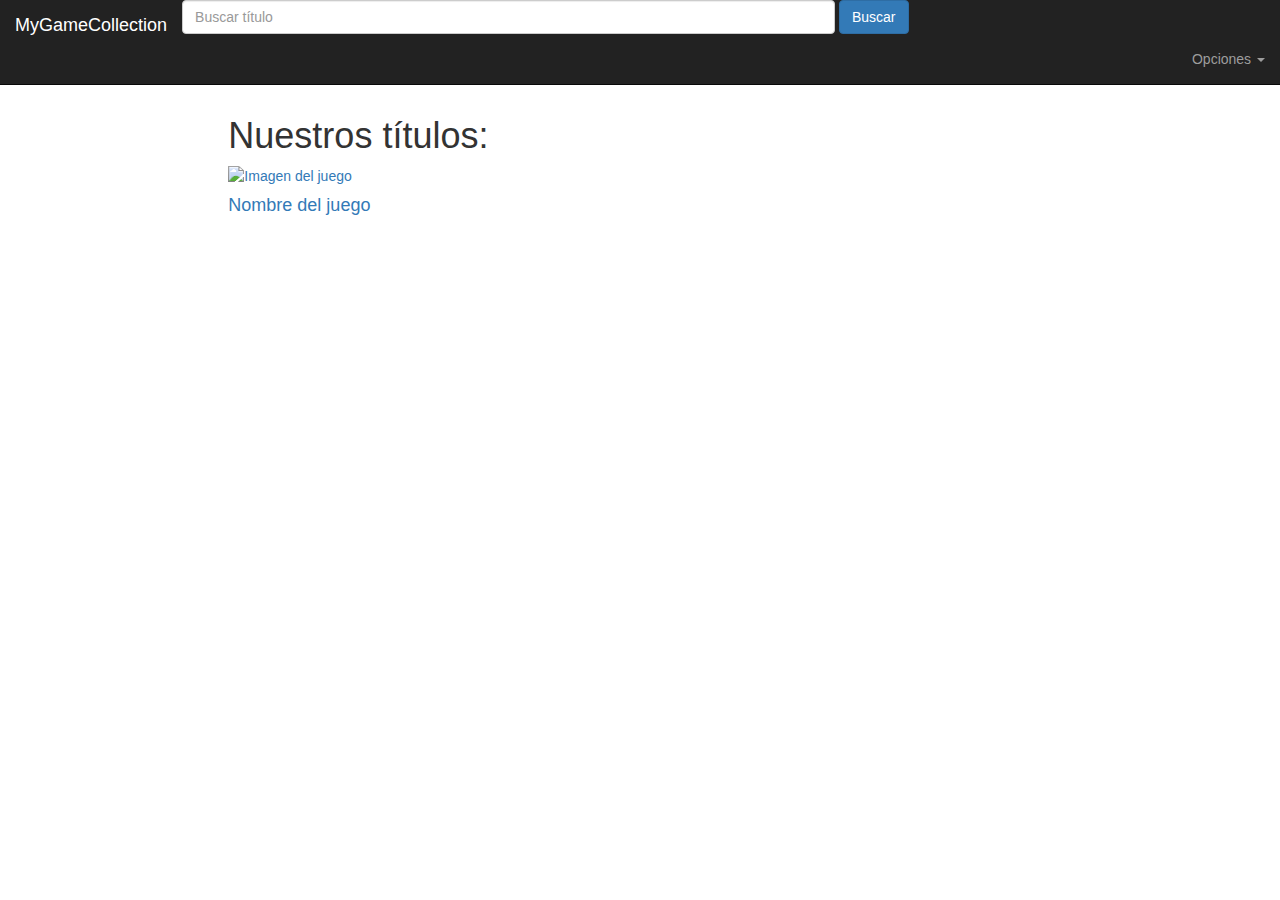
<file: src/main/resources/templates/index.html>
<!DOCTYPE html>
<html lang="es" xmlns:th="http://www.thymeleaf.org">
<head>
    <meta charset="utf-8">
    <meta http-equiv="X-UA-Compatible" content="IE=edge">
    <meta name="viewport" content="width=device-width, initial-scale=1">
    <title>MyGameCollection</title>

    <!-- Bootstrap -->
    <link href="https://maxcdn.bootstrapcdn.com/bootstrap/3.3.7/css/bootstrap.min.css" rel="stylesheet">
    <link th:href="@{/css/style.css}" rel="stylesheet" />
</head>

<body>

<nav class="navbar navbar-inverse navbar-fixed-top">
    <div class="container-fluid">

        <div class="navbar-header">
            <button type="button" class="navbar-toggle collapsed"
                    data-toggle="collapse" data-target="#navbar" aria-expanded="false"
                    aria-controls="navbar">
                <span class="sr-only">Toggle navigation</span>
                <span class="icon-bar"></span>
                <span class="icon-bar"></span>
                <span class="icon-bar"></span>
            </button>

            <a class="navbar-brand" href="/">MyGameCollection</a>
        </div>

        <div>
            <form class="form-inline" th:action="@{/}">
                <div class="form-group mx-sm-3 mb-2">
                    <input type="text"
                           name="palabraClave"
                           class="form-control"
                           id="palabraClave"
                           th:value="${palabraClave}"
                           placeholder="Buscar título"
                           size="75">
                </div>
                <input type="submit" class="btn btn-primary mb-2" value="Buscar">
            </form>
        </div>

        <div id="navbar" class="navbar-collapse collapse">
            <ul class="nav navbar-nav navbar-right">

                <li class="dropdown">
                    <a href="#" class="dropdown-toggle"
                       data-toggle="dropdown" role="button"
                       aria-haspopup="true" aria-expanded="false">
                        Opciones <span class="caret"></span>
                    </a>

                    <ul class="dropdown-menu">
                        <li>
                            <a th:href="@{/admin/plataforma/}">
                                Gestión de plataformas
                            </a>
                        </li>
                        <li>
                            <a th:href="@{/admin/titulo/}">
                                Gestión de títulos
                            </a>
                        </li>
                    </ul>
                </li>

            </ul>
        </div>
    </div>
</nav>


<div class="container-fluid">
    <div class="row">

        <!-- Sidebar plataformas -->
        <div class="col-sm-3 col-md-2 sidebar">
            <h3>Plataformas</h3>
            <ul class="nav nav-sidebar">

                <li th:each="plataforma : ${plataformas}">
                    <a th:href="@{/(idPlataforma=${plataforma.id})}"
                       th:text="${plataforma.nombre}">
                        Plataforma
                    </a>
                </li>

            </ul>
        </div>

        <!-- Títulos -->
        <div class="col-sm-9 col-sm-offset-3 col-md-10 col-md-offset-2 main">

            <h1>Nuestros títulos:</h1>

            <div class="row">

                <div class="col-sm-3" th:each="titulo : ${titulos}">
                    <a th:href="@{/titulo/{id}(id=${titulo.id})}">

                        <div class="col-item">

                            <div class="photo">
                                <img class="img-responsive"
                                     th:src="${#strings.isEmpty(titulo.imagen)} ?
                                           '/img/notfound.png' : '/img/games/' + ${titulo.imagen}"
                                     alt="Imagen del juego">
                            </div>

                            <div class="info">
                                <h4 class="product-name" th:text="${titulo.nombre}">
                                    Nombre del juego
                                </h4>
                            </div>
                        </div>
                    </a>
                </div>

            </div>

        </div>

    </div>
</div>


<!-- jQuery -->
<script src="https://code.jquery.com/jquery-3.3.1.min.js"></script>

<!-- Bootstrap JS -->
<script src="https://maxcdn.bootstrapcdn.com/bootstrap/3.3.7/js/bootstrap.min.js"></script>

</body>
</html>
</file>
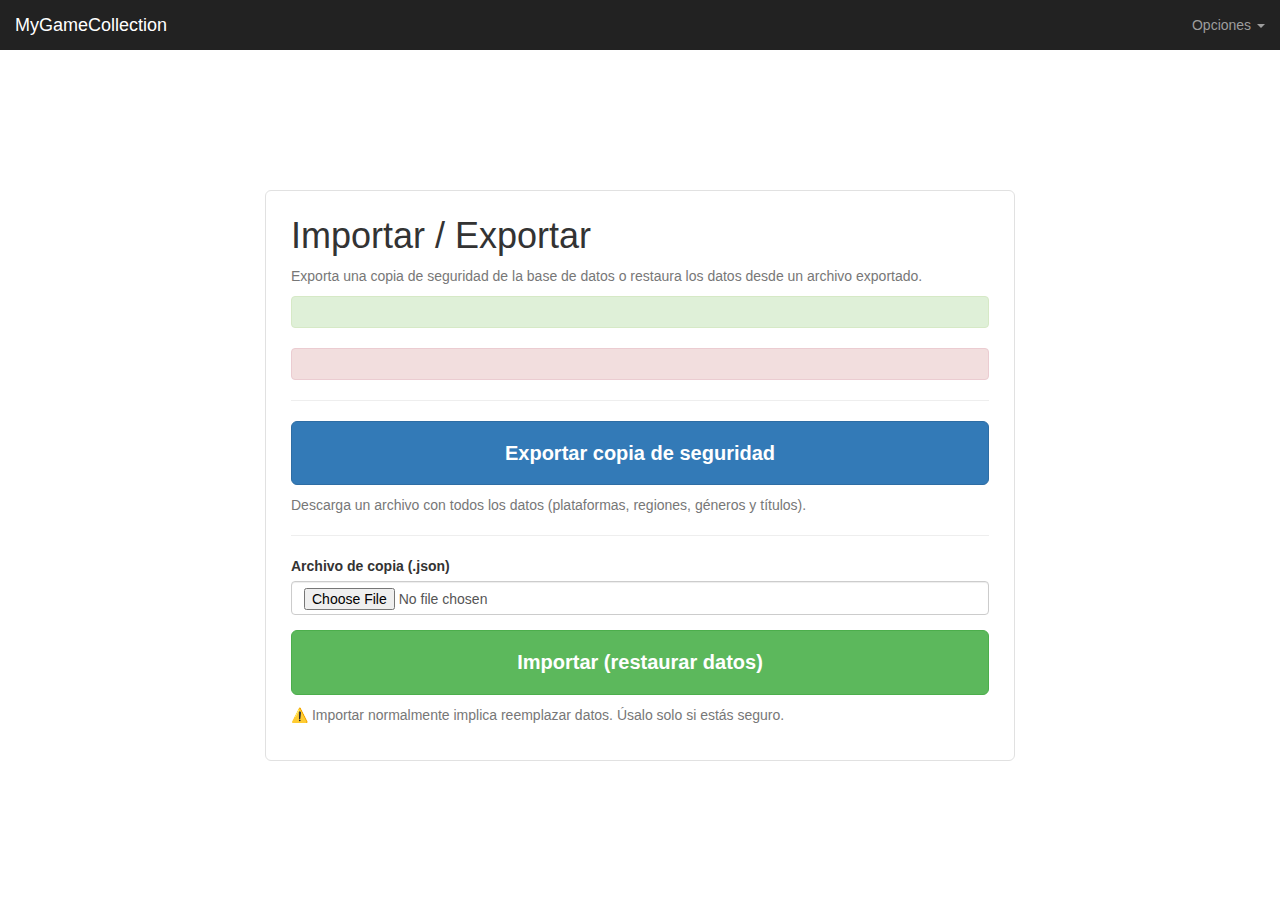
<file: src/main/resources/templates/admin/importar-exportar.html>
<!DOCTYPE html>
<html lang="es" xmlns:th="http://www.thymeleaf.org">
<head>
    <meta charset="utf-8">
    <meta http-equiv="X-UA-Compatible" content="IE=edge">
    <meta name="viewport" content="width=device-width, initial-scale=1">
    <title>Importar / Exportar</title>

    <!-- Bootstrap -->
    <link href="https://maxcdn.bootstrapcdn.com/bootstrap/3.3.7/css/bootstrap.min.css" rel="stylesheet">
    <link href="../../static/css/style.css" th:href="@{/css/style.css}" rel="stylesheet" />

    <style>
        body { margin-top: 70px; }
        .ie-card {
            background: #fff;
            border: 1px solid #E1E1E1;
            border-radius: 6px;
            padding: 25px;
            margin-top: 20px;
        }
        .ie-btn {
            padding: 18px 16px;
            font-size: 20px;
            font-weight: 700;
            border-radius: 6px;
        }
        .ie-help { margin-top: 10px; color: #777; }
        .ie-sep { margin: 20px 0; }
    </style>
</head>

<body>

<nav class="navbar navbar-inverse navbar-fixed-top">
    <div class="container-fluid">
        <div class="navbar-header">
            <button type="button" class="navbar-toggle collapsed"
                    data-toggle="collapse" data-target="#navbar" aria-expanded="false"
                    aria-controls="navbar">
                <span class="sr-only">Toggle navigation</span>
                <span class="icon-bar"></span><span class="icon-bar"></span><span class="icon-bar"></span>
            </button>
            <a class="navbar-brand" href="/" th:href="@{/}">MyGameCollection</a>
        </div>

        <div id="navbar" class="navbar-collapse collapse">
            <ul class="nav navbar-nav navbar-right">
                <li class="dropdown">
                    <a href="#" class="dropdown-toggle"
                       data-toggle="dropdown" role="button" aria-haspopup="true"
                       aria-expanded="false">
                        Opciones <span class="caret"></span>
                    </a>
                    <ul class="dropdown-menu">
                        <li><a th:href="@{/admin/plataforma/}">Gestión de plataformas</a></li>
                        <li><a th:href="@{/admin/titulo/}">Gestión de títulos</a></li>
                        <li><a th:href="@{/admin/genero/}">Gestión de géneros</a></li>
                        <li><a th:href="@{/admin/region/}">Gestión de regiones</a></li>
                        <li role="separator" class="divider"></li>
                        <li><a th:href="@{/admin/importar-exportar}">Importar / Exportar</a></li>
                    </ul>
                </li>
            </ul>
        </div>

    </div>
</nav>

<div class="container">
    <div class="row">
        <div class="col-md-offset-2 col-md-8">

            <div class="ie-card">
                <h1 style="margin-top: 0;">Importar / Exportar</h1>
                <p class="ie-help">
                    Exporta una copia de seguridad de la base de datos o restaura los datos desde un archivo exportado.
                </p>

                <!-- Mensajes opcionales -->
                <div th:if="${ok}" class="alert alert-success" th:text="${ok}"></div>
                <div th:if="${error}" class="alert alert-danger" th:text="${error}"></div>

                <hr class="ie-sep">

                <!-- EXPORTAR: descarga -->
                <a class="btn btn-primary btn-lg btn-block ie-btn"
                   th:href="@{/admin/importar-exportar/exportar}">
                    Exportar copia de seguridad
                </a>
                <p class="ie-help">
                    Descarga un archivo con todos los datos (plataformas, regiones, géneros y títulos).
                </p>

                <hr class="ie-sep">

                <!-- IMPORTAR: subir archivo y restaurar -->
                <form th:action="@{/admin/importar-exportar/importar}" method="post" enctype="multipart/form-data">
                    <div class="form-group">
                        <label for="file">Archivo de copia (.json)</label>
                        <input type="file" class="form-control" id="file" name="file" accept=".json" required>
                    </div>

                    <button type="submit" class="btn btn-success btn-lg btn-block ie-btn">
                        Importar (restaurar datos)
                    </button>

                    <p class="ie-help">
                        ⚠️ Importar normalmente implica reemplazar datos. Úsalo solo si estás seguro.
                    </p>
                </form>
            </div>

        </div>
    </div>
</div>

<script src="https://code.jquery.com/jquery-3.3.1.min.js"></script>
<script src="https://maxcdn.bootstrapcdn.com/bootstrap/3.3.7/js/bootstrap.min.js"></script>

</body>
</html>
</file>
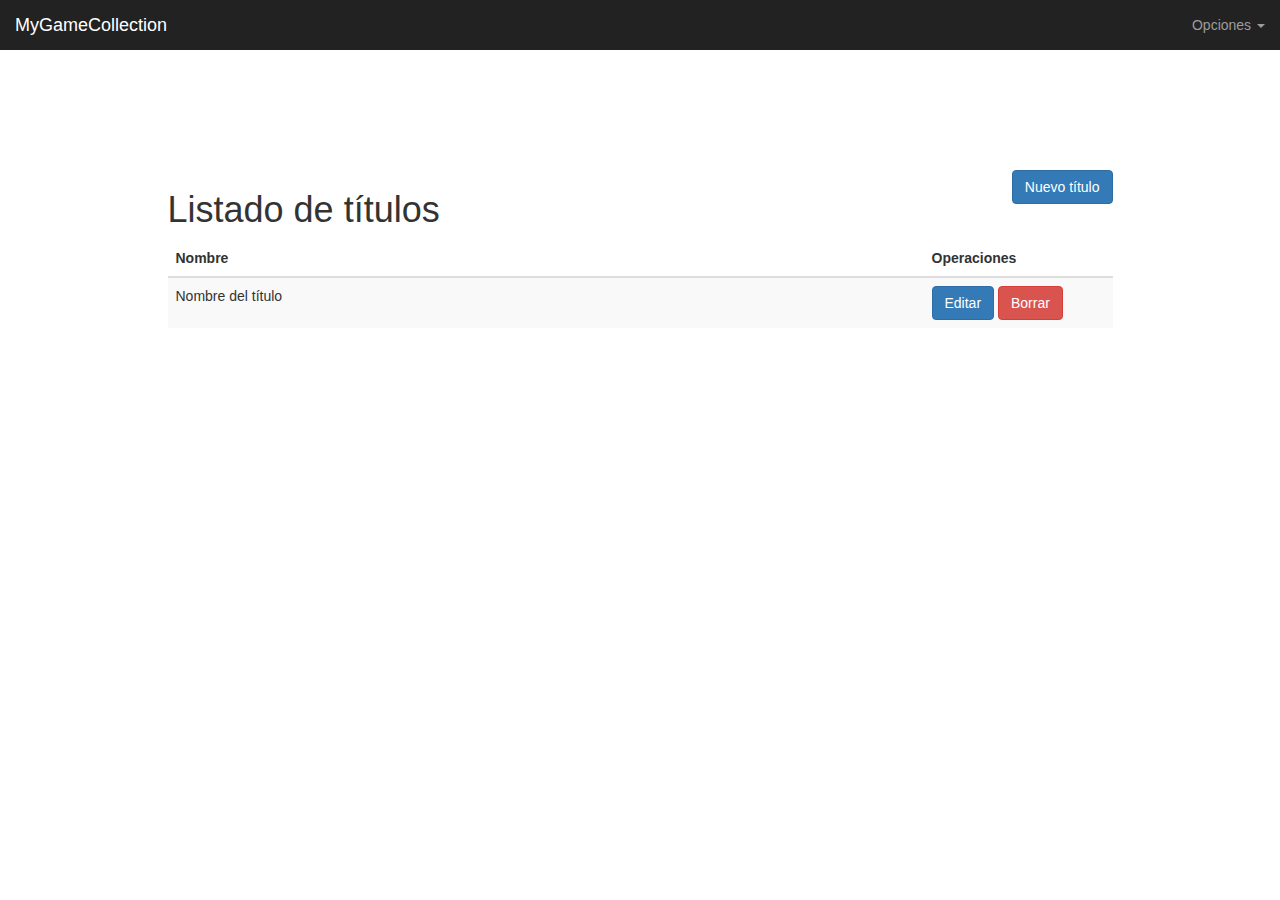
<file: src/main/resources/templates/admin/list-titulo.html>
<!DOCTYPE html>
<html lang="es" xmlns:th="http://www.thymeleaf.org">
<head>
    <meta charset="utf-8">
    <meta http-equiv="X-UA-Compatible" content="IE=edge">
    <meta name="viewport" content="width=device-width, initial-scale=1">
    <title>Títulos</title>

    <!-- Bootstrap -->
    <link
            href="https://maxcdn.bootstrapcdn.com/bootstrap/3.3.7/css/bootstrap.min.css"
            rel="stylesheet">
    <link href="../../static/css/style.css" th:href="@{/css/style.css}"
          rel="stylesheet" />

    <!--[if lt IE 9]>
    <script src="https://oss.maxcdn.com/html5shiv/3.7.3/html5shiv.min.js"></script>
    <script src="https://oss.maxcdn.com/respond/1.4.2/respond.min.js"></script>
    <![endif]-->

    <style>
        body {
            margin-top: 70px;
        }
    </style>
</head>
<body>

<nav class="navbar navbar-inverse navbar-fixed-top">
    <div class="container-fluid">
        <div class="navbar-header">
            <button type="button" class="navbar-toggle collapsed"
                    data-toggle="collapse" data-target="#navbar" aria-expanded="false"
                    aria-controls="navbar">
                <span class="sr-only">Toggle navigation</span>
                <span class="icon-bar"></span>
                <span class="icon-bar"></span>
                <span class="icon-bar"></span>
            </button>
            <a class="navbar-brand" href="/">MyGameCollection</a>
        </div>
        <div id="navbar" class="navbar-collapse collapse">
            <ul class="nav navbar-nav navbar-right">
                <li class="dropdown">
                    <a href="#" class="dropdown-toggle"
                       data-toggle="dropdown" role="button" aria-haspopup="true"
                       aria-expanded="false">Opciones <span class="caret"></span></a>
                    <ul class="dropdown-menu">
                        <li>
                            <a th:href="@{/admin/plataforma/}">
                                Gestión de plataformas
                            </a>
                        </li>
                        <li>
                            <a th:href="@{/admin/titulo/}">
                                Gestión de títulos
                            </a>
                        </li>
                        <li>
                            <a th:href="@{/admin/genero/}">
                                Gestión de géneros
                            </a>
                        </li>
                        <li>
                            <a th:href="@{/admin/region/}">
                                Gestión de regiones
                            </a>
                        </li>
                    </ul>
                </li>
            </ul>
        </div>

    </div>
</nav>

<div class="container">
    <div class="row">
        <div class="col-md-offset-1 col-md-10">

            <div class="pull-right" style="margin-bottom: 15px;">
                <a th:href="@{/admin/titulo/nuevo}"
                   class="btn btn-primary">Nuevo título</a>
            </div>

            <h1>Listado de títulos</h1>

            <table class="table table-striped">
                <thead>
                <tr>
                    <th>Nombre</th>
                    <th style="width: 220px;">Operaciones</th>
                </tr>
                </thead>
                <tbody>
                <tr th:each="titulo : ${titulos}">
                    <td th:text="${titulo.nombre}">Nombre del título</td>
                    <td class="operaciones">

                        <!-- Editar -->
                        <a th:href="@{/admin/titulo/editar/{id}(id=${titulo.id})}"
                           class="btn btn-primary">
                            Editar
                        </a>

                        <!-- Borrar: abre modal -->
                        <button type="button"
                                class="btn btn-danger"
                                data-toggle="modal"
                                data-target="#delete-modal"
                                th:attr="data-id=${titulo.id},data-nombre=${titulo.nombre}">
                            Borrar
                        </button>

                    </td>
                </tr>
                </tbody>
            </table>
        </div>
    </div>
</div>

<!-- Modal de borrado -->
<div class="modal fade" id="delete-modal" tabindex="-1" role="dialog">
    <div class="modal-dialog" role="document">
        <div class="modal-content">

            <div class="modal-header">
                <button type="button" class="close" data-dismiss="modal"
                        aria-label="Close">
                    <span aria-hidden="true">&times;</span>
                </button>
                <h4 class="modal-title">Borrar título</h4>
            </div>

            <div class="modal-body">
                <p>
                    ¿Está usted seguro de borrar el título
                    <strong id="titulo-nombre"></strong>?
                </p>
            </div>

            <div class="modal-footer">
                <button type="button"
                        class="btn btn-default"
                        data-dismiss="modal">No</button>

                <!-- Enlace que se rellenará por JS -->
                <a href="#"
                   class="btn btn-danger"
                   id="confirmDeleteTitulo">
                    Sí
                </a>
            </div>

        </div>
    </div>
</div>

<!-- jQuery (necessary for Bootstrap's JavaScript plugins) -->
<script src="https://code.jquery.com/jquery-3.3.1.min.js"></script>
<script
        src="https://maxcdn.bootstrapcdn.com/bootstrap/3.3.7/js/bootstrap.min.js"></script>

<script>
    // -------- Modal de borrado para títulos --------
    $('#delete-modal').on('show.bs.modal', function (event) {
        var button = $(event.relatedTarget);     // Botón que abrió el modal
        var id = button.data('id');              // data-id
        var nombre = button.data('nombre');      // data-nombre

        // Insertar el nombre en el modal
        $('#titulo-nombre').text(nombre);

        // Construir la URL de borrado
        var url = '/admin/titulo/borrar/' + id;

        // Asignar la URL al botón "Sí"
        $('#confirmDeleteTitulo').attr('href', url);
    });
</script>

</body>
</html>
</file>
